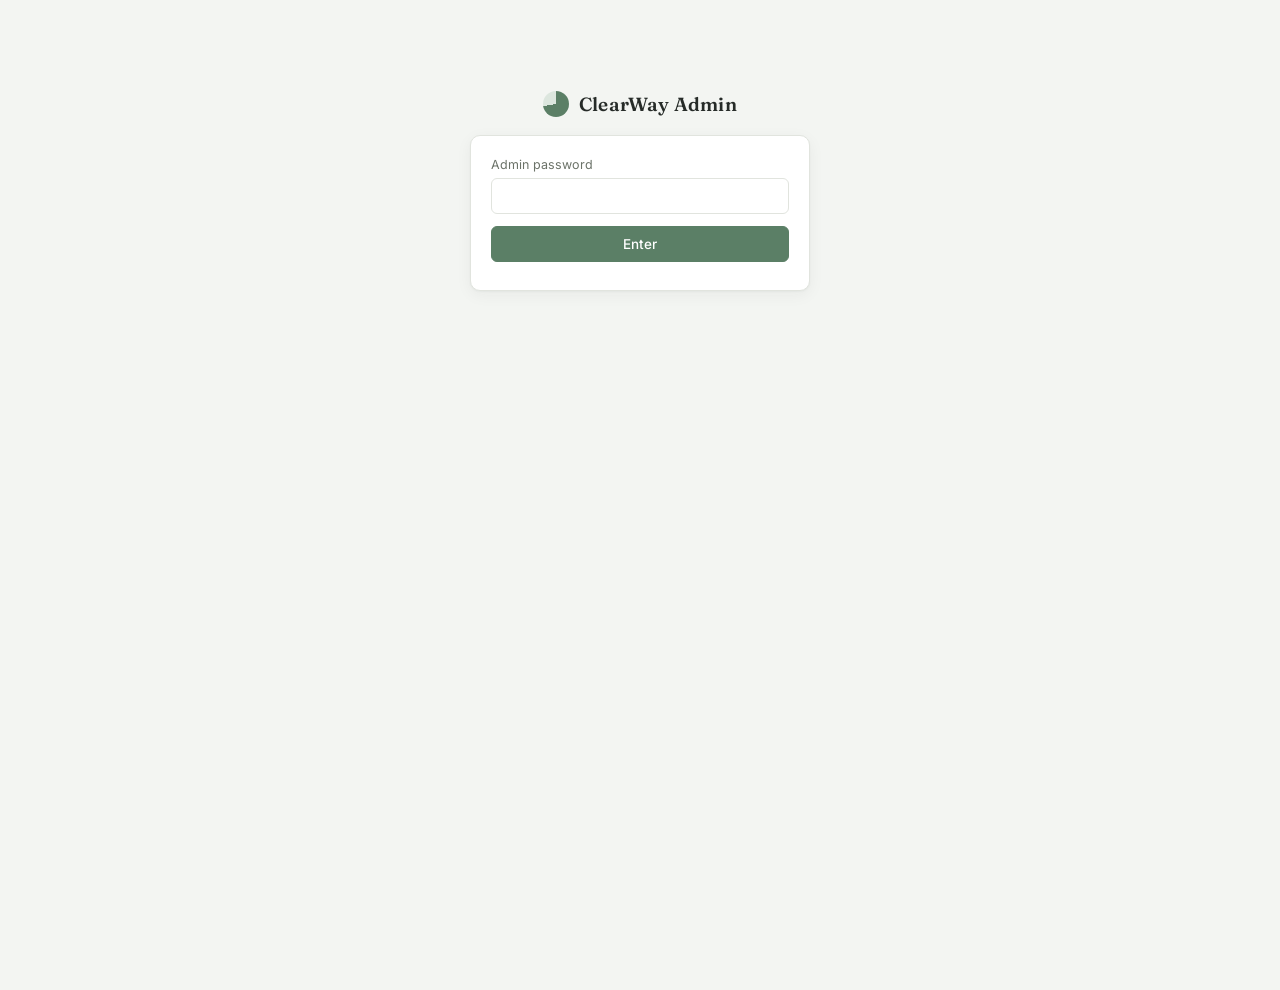
<file: admin.html>
<!DOCTYPE html>
<html lang="en">
<head>
<meta charset="UTF-8" />
<meta name="viewport" content="width=device-width, initial-scale=1" />
<title>ClearWay — Admin</title>
<link rel="stylesheet" href="/css/styles.css" />
<style>
  .admin-shell { max-width: 960px; margin: 0 auto; padding: 40px 24px 80px; }
  .admin-head { display: flex; align-items: center; justify-content: space-between; margin-bottom: 24px; }
  .lock-screen { max-width: 340px; margin: 90px auto; text-align: center; }
  .lock-screen .panel-pad { text-align: left; }
  .backup-row { display: flex; align-items: center; justify-content: space-between; gap: 12px; flex-wrap: wrap; }
  #adminApp { display: none; }
</style>
</head>
<body>

<div id="lockScreen" class="lock-screen">
  <div class="brand" style="justify-content:center;margin-bottom:16px;">
    <div class="brand-mark"></div><div class="brand-name">ClearWay Admin</div>
  </div>
  <div class="panel panel-pad">
    <form id="loginForm">
      <div class="field"><label for="pw">Admin password</label><input id="pw" type="password" required /></div>
      <button class="btn btn-primary" type="submit" style="width:100%;justify-content:center;">Enter</button>
      <div id="loginError" style="color:var(--brick);font-size:12.5px;margin-top:8px;"></div>
    </form>
  </div>
</div>

<div id="adminApp" class="admin-shell">
  <div class="admin-head">
    <div><h1 class="page-title" style="margin:0;">Admin dashboard</h1><div class="page-sub">Overview, data, and backups</div></div>
    <a class="btn" href="/index.html">← Back to app</a>
  </div>

  <div class="stat-grid" id="statGrid"></div>

  <div class="panel">
    <div class="panel-head"><h2>Local backups</h2></div>
    <div class="panel-pad backup-row">
      <div>
        <div id="backupStatus" style="font-weight:600;color:var(--sage);">Saved on this device</div>
        <div class="page-sub" id="lastBackup"></div>
        <div class="page-sub" id="backupFolder" style="font-family:var(--font-mono);margin-top:4px;"></div>
      </div>
      <div style="display:flex;gap:10px;">
        <button class="btn btn-primary" id="backupNow">Back up now</button>
      </div>
    </div>
  </div>

  <div class="panel">
    <div class="panel-head"><h2>Spending by category</h2></div>
    <div class="panel-pad" id="categoryBreakdown"></div>
  </div>

  <div class="panel">
    <div class="panel-head"><h2>Check-ins, last 7 days</h2></div>
    <div class="panel-pad" id="checkinChart"></div>
  </div>

  <div class="panel">
    <div class="panel-head"><h2>Export</h2></div>
    <div class="panel-pad">
      <p class="page-sub">Download the same organized workbook that gets saved to your backups folder — sheets for Summary, Habits, Check-ins, To-Dos, Expenses, and Goals.</p>
      <a class="btn btn-primary" href="/api/export/excel">Download Excel export</a>
    </div>
  </div>
</div>

<div class="toast" id="toast" role="status" aria-live="polite"></div>

<script src="/js/admin.js"></script>
</body>
</html>
</file>
<file: css/styles.css>
/* ClearWay design system
   Palette (quiet, low-saturation):
   --bg        #F3F5F2  pale sage-grey canvas
   --surface   #FFFFFF  cards
   --surface-2 #EAEDE7  recessed panels
   --ink       #262B28  primary text (warm near-black, not pure black)
   --ink-soft  #6B7268  secondary text
   --border    #E1E4DE  hairline
   --sage      #5B7F66  primary accent — habits / brand
   --slate     #6E85A6  secondary accent — to-dos
   --ochre     #B98A4E  tertiary accent — expenses (used sparingly)
   --brick     #B5654F  overdue / delete, muted, never alarmist
   Type: Fraunces (display, restrained) / Inter (body & UI) / IBM Plex Mono (numbers)
*/

@import url('https://fonts.googleapis.com/css2?family=Fraunces:opsz,wght@9..144,400;9..144,500;9..144,600&family=Inter:wght@400;500;600;700&family=IBM+Plex+Mono:wght@400;500&display=swap');

:root {
  --bg: #F3F5F2;
  --surface: #FFFFFF;
  --surface-2: #EAEDE7;
  --ink: #262B28;
  --ink-soft: #6B7268;
  --border: #E1E4DE;
  --sage: #5B7F66;
  --sage-soft: #DCE6DE;
  --slate: #6E85A6;
  --slate-soft: #E2E7EE;
  --ochre: #B98A4E;
  --ochre-soft: #F0E4D2;
  --brick: #B5654F;
  --radius: 10px;
  --radius-sm: 6px;
  --shadow: 0 1px 2px rgba(38, 43, 40, 0.04), 0 4px 16px rgba(38, 43, 40, 0.05);
  --font-display: 'Fraunces', Georgia, serif;
  --font-body: 'Inter', -apple-system, BlinkMacSystemFont, "Segoe UI", sans-serif;
  --font-mono: 'IBM Plex Mono', "SF Mono", Consolas, monospace;
}

* { box-sizing: border-box; }
html, body { height: 100%; }
body {
  margin: 0;
  background: var(--bg);
  color: var(--ink);
  font-family: var(--font-body);
  font-size: 15px;
  line-height: 1.5;
  -webkit-font-smoothing: antialiased;
}

a { color: inherit; }
button { font-family: inherit; }

/* Focus states — always visible, never suppressed */
:focus-visible {
  outline: 2px solid var(--sage);
  outline-offset: 2px;
  border-radius: 4px;
}

@media (prefers-reduced-motion: reduce) {
  * { animation-duration: 0.01ms !important; transition-duration: 0.01ms !important; }
}

/* ---------- Shell layout ---------- */
.shell {
  display: grid;
  grid-template-columns: 236px 1fr;
  min-height: 100vh;
}

.sidebar {
  background: var(--surface);
  border-right: 1px solid var(--border);
  padding: 24px 16px;
  display: flex;
  flex-direction: column;
  gap: 24px;
}

.brand {
  display: flex;
  align-items: center;
  gap: 10px;
  padding: 0 8px;
}
.brand-mark {
  width: 26px; height: 26px;
  border-radius: 50%;
  background: conic-gradient(var(--sage) 0deg 260deg, var(--sage-soft) 260deg 360deg);
}
.brand-name {
  font-family: var(--font-display);
  font-size: 19px;
  font-weight: 600;
  letter-spacing: 0.2px;
}

.nav { display: flex; flex-direction: column; gap: 2px; }
.nav-link {
  display: flex;
  align-items: center;
  gap: 10px;
  padding: 9px 10px;
  border-radius: var(--radius-sm);
  text-decoration: none;
  color: var(--ink-soft);
  font-size: 14px;
  font-weight: 500;
  cursor: pointer;
  border: none;
  background: none;
  width: 100%;
  text-align: left;
}
.nav-link:hover { background: var(--surface-2); color: var(--ink); }
.nav-link.active { background: var(--sage-soft); color: var(--sage); }
.nav-dot { width: 6px; height: 6px; border-radius: 50%; background: currentColor; opacity: 0.6; }

.sidebar-footer {
  margin-top: auto;
  display: flex;
  flex-direction: column;
  gap: 8px;
}

.status-pill {
  display: flex;
  align-items: center;
  gap: 8px;
  padding: 8px 10px;
  border-radius: var(--radius-sm);
  background: var(--surface-2);
  font-size: 12.5px;
  color: var(--ink-soft);
}
.status-dot { width: 7px; height: 7px; border-radius: 50%; background: var(--ink-soft); flex-shrink: 0; }
.status-pill[data-state="online"] .status-dot { background: var(--sage); }
.status-pill[data-state="offline"] .status-dot { background: var(--ochre); }
.status-pill[data-state="syncing"] .status-dot { background: var(--slate); animation: pulse 1.2s ease-in-out infinite; }
@keyframes pulse { 0%,100% { opacity: 1; } 50% { opacity: 0.35; } }

.admin-link {
  font-size: 12.5px;
  color: var(--ink-soft);
  text-decoration: none;
  padding: 6px 10px;
}
.admin-link:hover { color: var(--ink); }

/* ---------- Main area ---------- */
.main { padding: 32px 40px 64px; max-width: 900px; }
.page-head {
  display: flex;
  align-items: baseline;
  justify-content: space-between;
  margin-bottom: 22px;
  flex-wrap: wrap;
  gap: 10px;
}
.page-title {
  font-family: var(--font-display);
  font-size: 28px;
  font-weight: 600;
  margin: 0;
}
.page-sub { color: var(--ink-soft); font-size: 13.5px; }

.panel {
  background: var(--surface);
  border: 1px solid var(--border);
  border-radius: var(--radius);
  box-shadow: var(--shadow);
}
.panel + .panel { margin-top: 18px; }
.panel-pad { padding: 20px; }
.panel-head {
  display: flex;
  align-items: center;
  justify-content: space-between;
  padding: 16px 20px;
  border-bottom: 1px solid var(--border);
}
.panel-head h2 { font-family: var(--font-display); font-size: 16px; font-weight: 600; margin: 0; }

/* ---------- Buttons & inputs ---------- */
.btn {
  display: inline-flex;
  align-items: center;
  gap: 6px;
  padding: 9px 14px;
  border-radius: var(--radius-sm);
  border: 1px solid var(--border);
  background: var(--surface);
  color: var(--ink);
  font-size: 13.5px;
  font-weight: 500;
  cursor: pointer;
}
.btn:hover { background: var(--surface-2); }
.btn-primary { background: var(--sage); border-color: var(--sage); color: #fff; }
.btn-primary:hover { background: #4d6d58; }
.btn-quiet { border: none; background: none; color: var(--ink-soft); padding: 6px 8px; }
.btn-quiet:hover { color: var(--brick); }
.btn-sm { padding: 6px 10px; font-size: 12.5px; }

input, select, textarea {
  font-family: inherit;
  font-size: 13.5px;
  padding: 9px 11px;
  border-radius: var(--radius-sm);
  border: 1px solid var(--border);
  background: var(--surface);
  color: var(--ink);
  width: 100%;
}
input:focus, select:focus, textarea:focus { border-color: var(--sage); }
label { font-size: 12.5px; color: var(--ink-soft); display: block; margin-bottom: 4px; }
.field { margin-bottom: 12px; }
.inline-form { display: flex; gap: 8px; flex-wrap: wrap; align-items: flex-end; }
.inline-form .field { margin-bottom: 0; flex: 1; min-width: 140px; }

/* ---------- Habit rings (signature element) ---------- */
.habit-grid { display: grid; grid-template-columns: repeat(auto-fill, minmax(150px, 1fr)); gap: 14px; padding: 20px; }
.habit-card {
  border: 1px solid var(--border);
  border-radius: var(--radius);
  padding: 14px;
  display: flex;
  flex-direction: column;
  align-items: center;
  gap: 10px;
  text-align: center;
}
.ring-wrap { position: relative; width: 74px; height: 74px; }
.ring-wrap svg { transform: rotate(-90deg); }
.ring-track { fill: none; stroke: var(--surface-2); stroke-width: 7; }
.ring-progress { fill: none; stroke: var(--sage); stroke-width: 7; stroke-linecap: round; transition: stroke-dashoffset 0.4s ease; }
.ring-center {
  position: absolute; inset: 0; display: flex; align-items: center; justify-content: center;
  font-family: var(--font-mono); font-size: 12px; color: var(--ink-soft);
}
.habit-name { font-weight: 600; font-size: 13.5px; }
.habit-meta { font-size: 11.5px; color: var(--ink-soft); }
.habit-toggle {
  border: 1px solid var(--sage);
  color: var(--sage);
  background: none;
  border-radius: 999px;
  padding: 5px 14px;
  font-size: 12px;
  font-weight: 600;
  cursor: pointer;
}
.habit-toggle.done { background: var(--sage); color: #fff; }

/* ---------- Lists ---------- */
.list { display: flex; flex-direction: column; }
.list-row {
  display: flex;
  align-items: center;
  gap: 12px;
  padding: 13px 20px;
  border-bottom: 1px solid var(--border);
}
.list-row:last-child { border-bottom: none; }
.check {
  width: 19px; height: 19px;
  border-radius: 5px;
  border: 1.5px solid var(--slate);
  cursor: pointer;
  flex-shrink: 0;
  background: var(--surface);
  display: flex; align-items: center; justify-content: center;
}
.check.done { background: var(--slate); }
.check.done::after { content: "✓"; color: #fff; font-size: 12px; }
.row-title { flex: 1; font-size: 14px; }
.row-title.done { text-decoration: line-through; color: var(--ink-soft); }
.row-meta { font-size: 12px; color: var(--ink-soft); font-family: var(--font-mono); }
.tag {
  font-size: 11px;
  padding: 2px 8px;
  border-radius: 999px;
  background: var(--surface-2);
  color: var(--ink-soft);
}
.tag.priority-high { background: #F3E1DC; color: var(--brick); }
.tag.priority-low { background: var(--sage-soft); color: var(--sage); }

.amount { font-family: var(--font-mono); font-weight: 500; }

.empty-state {
  padding: 40px 20px;
  text-align: center;
  color: var(--ink-soft);
  font-size: 13.5px;
}

/* ---------- Stat cards (also used on admin) ---------- */
.stat-grid { display: grid; grid-template-columns: repeat(auto-fit, minmax(140px, 1fr)); gap: 12px; }
.stat-card {
  background: var(--surface);
  border: 1px solid var(--border);
  border-radius: var(--radius);
  padding: 16px;
}
.stat-value { font-family: var(--font-mono); font-size: 24px; font-weight: 500; }
.stat-label { font-size: 12px; color: var(--ink-soft); margin-top: 2px; }

/* ---------- Toast ---------- */
.toast {
  position: fixed;
  bottom: 20px;
  left: 50%;
  transform: translateX(-50%) translateY(10px);
  background: var(--ink);
  color: #fff;
  padding: 10px 16px;
  border-radius: var(--radius-sm);
  font-size: 13px;
  opacity: 0;
  pointer-events: none;
  transition: opacity 0.2s ease, transform 0.2s ease;
  z-index: 50;
}
.toast.show { opacity: 1; transform: translateX(-50%) translateY(0); pointer-events: auto; }

/* ---------- Responsive ---------- */
@media (max-width: 760px) {
  .shell { grid-template-columns: 1fr; }
  .sidebar {
    flex-direction: row;
    align-items: center;
    overflow-x: auto;
    padding: 12px;
    border-right: none;
    border-bottom: 1px solid var(--border);
  }
  .sidebar-footer { display: none; }
  .nav { flex-direction: row; }
  .main { padding: 20px; }
}
</file>
